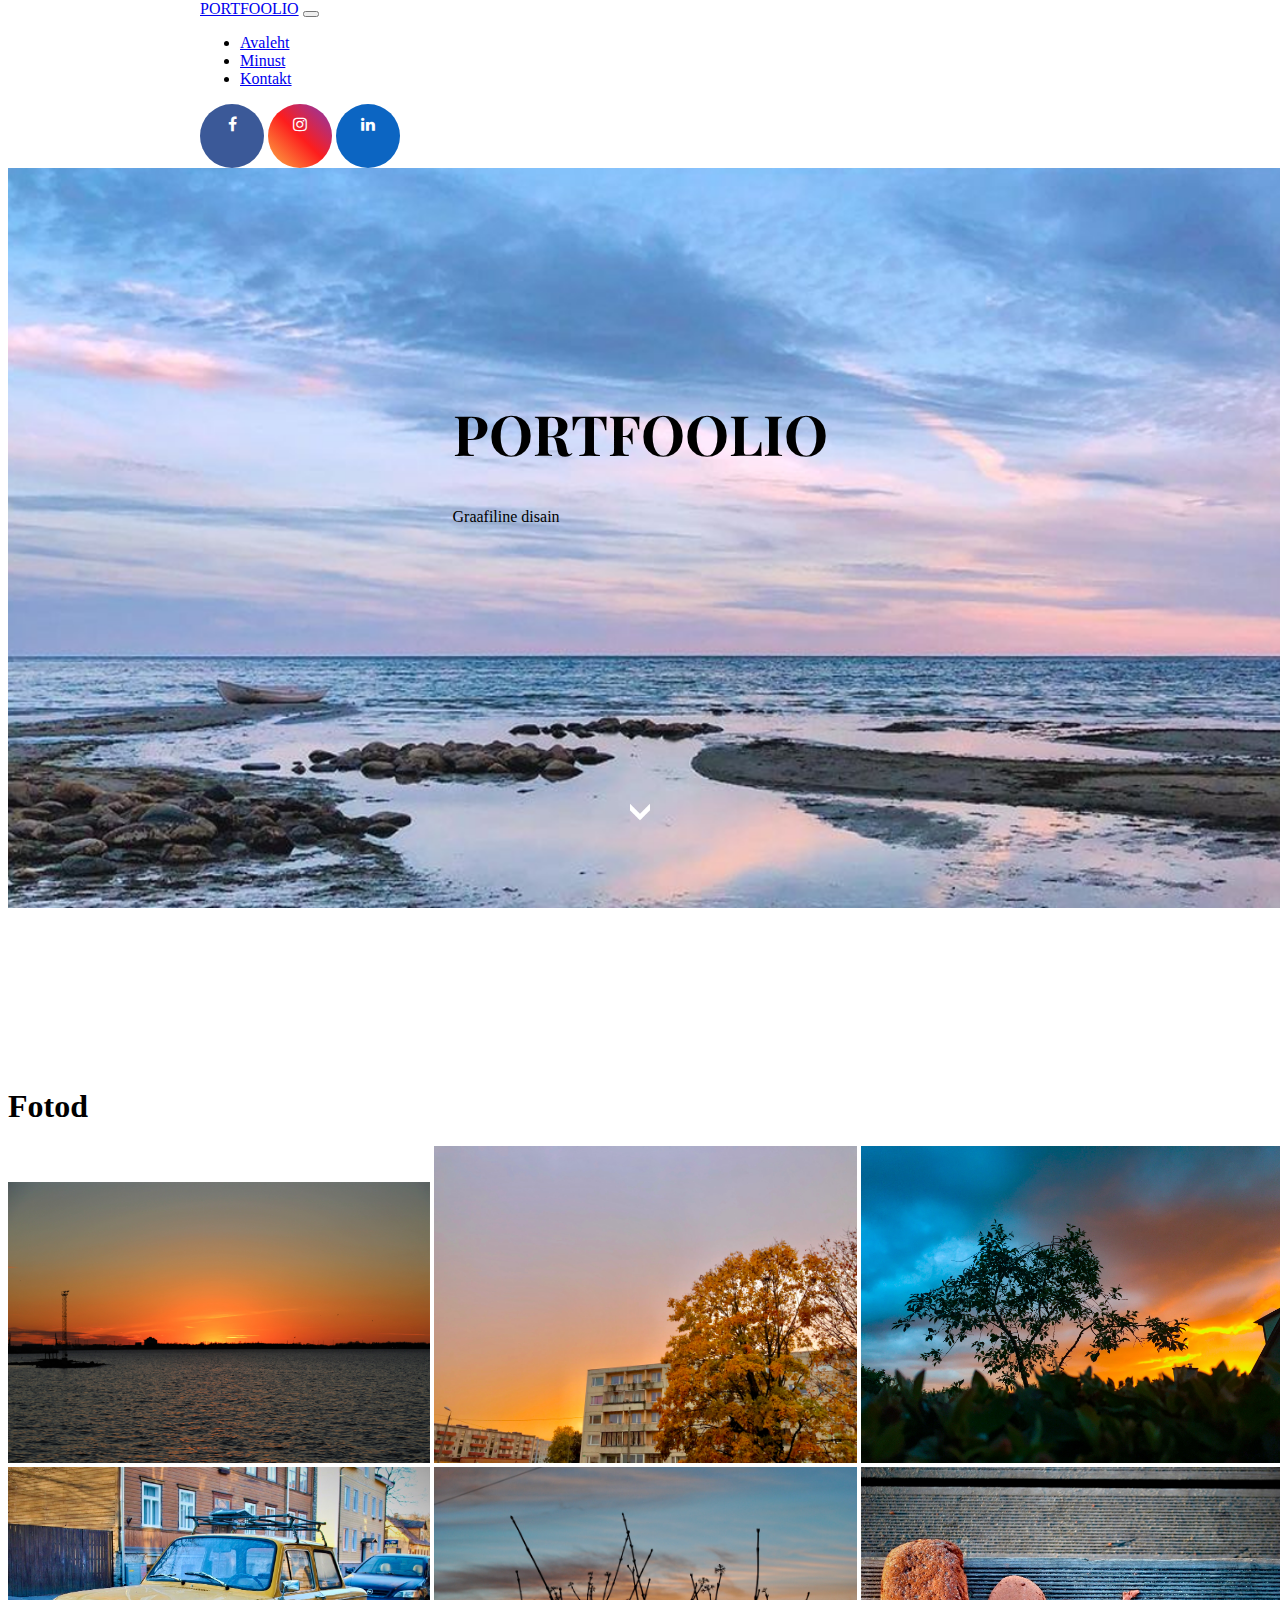
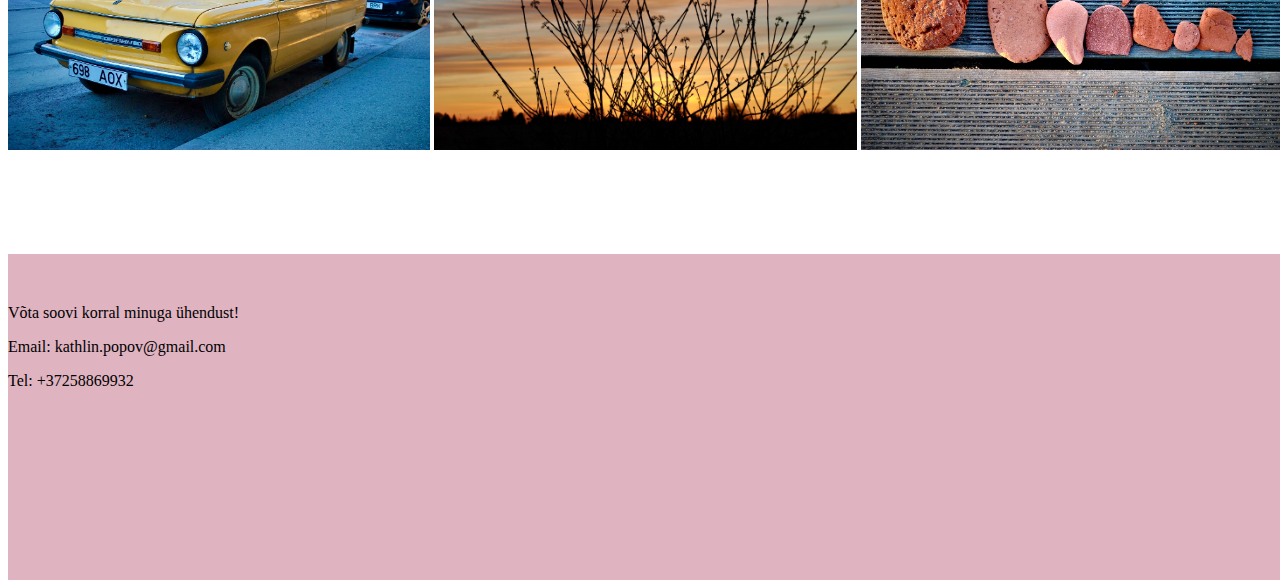
<file: index.html>
<!DOCTYPE html>
<html lang="en">

<head>
    <meta charset="UTF-8">
    <meta name="viewport" content="width=device-width, initial-scale=1.0">
    <link rel="stylesheet" href="https://cdn.jsdelivr.net/npm/bootstrap@4.5.3/dist/css/bootstrap.min.css"
        integrity="sha384-TX8t27EcRE3e/ihU7zmQxVncDAy5uIKz4rEkgIXeMed4M0jlfIDPvg6uqKI2xXr2" crossorigin="anonymous">
    <link rel="stylesheet" href="style.css">
    <link rel="stylesheet" href="https://cdnjs.cloudflare.com/ajax/libs/font-awesome/4.7.0/css/font-awesome.min.css">
    <title>PORTFOOLIO</title>

</head>

<body>
    <nav class="navbar navbar-expand-lg navbar-light my-container">
        <a class="navbar-brand" href="index.html">PORTFOOLIO</a>
        <button class="navbar-toggler" type="button" data-toggle="collapse" data-target="#navbarNav"
            aria-controls="navbarNav" aria-expanded="false" aria-label="Toggle navigation">
            <span class="navbar-toggler-icon"></span>
        </button>
        <div class="collapse navbar-collapse" id="navbarNav">
            <ul class="navbar-nav">
                <li class="nav-item active">
                    <a class="nav-link" href="index.html">Avaleht </a>
                </li>
                <li class="nav-item">
                    <a class="nav-link" href="about.html">Minust</a>
                </li>
                <li class="nav-item">
                    <a class="nav-link" href="kontakt.html">Kontakt</a>
                </li>
            </ul>
        </div>

        <div>
            <a href="https://www.facebook.com/kthlin.popov/" target="_blank" class="fa fa-facebook mx-md-1"></a>
            <a href="https://www.instagram.com/kathlinpopov/" target="_blank" class="fa fa-instagram mx-md-1"></a>
            <a href="https://www.linkedin.com/in/k%C3%A4thlin-popov-b579941a6/" target="_blank" class="fa fa-linkedin mx-md-1"></a>
        </div>

    </nav>

    <div id="front-page-title">
        <div>
            <h1 class="text-center font">PORTFOOLIO</h1>
            <p class="text-center" id="sub-title font">Graafiline disain</p>
        </div>
        <button id="down-arrow" onclick="scrollUnderFrontPageTitle()"><img src="images/nool-alla.png"
                alt="Nool"></button>
    </div>

    <main class="mt-5">

        <h1 class="text-uppercase mb-5 text-center">Fotod</h1>
        <div class="d-flex flex-wrap">
            <img class="gallery-image flex-fill" src="gallery/sunset.JPG" alt="Pilt">
            <img class="gallery-image flex-fill" src="gallery/orange.jpg" alt="Pilt">
            <img class="gallery-image flex-fill" src="gallery/coldhot.jpg" alt="Pilt">
            <img class="gallery-image flex-fill" src="gallery/car.jpg" alt="Pilt">
            <img class="gallery-image flex-fill" src="gallery/oks.jpg" alt="Pilt">
            <img class="gallery-image flex-fill" src="gallery/rocks.jpg" alt="Pilt">
        </div>

        </div>
    </main>

    <footer>
        <div class="container">
            <div class="row">
                <div id="footer-contact" class="col-md-6">
                    <p>Võta soovi korral minuga ühendust!</p>
                    <p>Email: kathlin.popov@gmail.com</p>
                    <p>Tel: +37258869932</p>
                </div>

                <div class="mapouter col-md-6">
                    <div class="gmap_canvas">
                        <iframe
                            src="https://maps.google.com/maps?q=Suur-S%C3%B5jam%C3%A4e%2010a%2C%2011415%20Tallinn&t=&z=15&ie=UTF8&iwloc=&output=embed">
                        </iframe>
                    </div>
                </div>
            </div>
        </div>

    </footer>


    <script src="https://code.jquery.com/jquery-3.5.1.slim.min.js"
        integrity="sha384-DfXdz2htPH0lsSSs5nCTpuj/zy4C+OGpamoFVy38MVBnE+IbbVYUew+OrCXaRkfj"
        crossorigin="anonymous"></script>
    <script src="https://cdn.jsdelivr.net/npm/bootstrap@4.5.3/dist/js/bootstrap.bundle.min.js"
        integrity="sha384-ho+j7jyWK8fNQe+A12Hb8AhRq26LrZ/JpcUGGOn+Y7RsweNrtN/tE3MoK7ZeZDyx"
        crossorigin="anonymous"></script>
    <script src="script.js"></script>
</body>

</html>
</file>
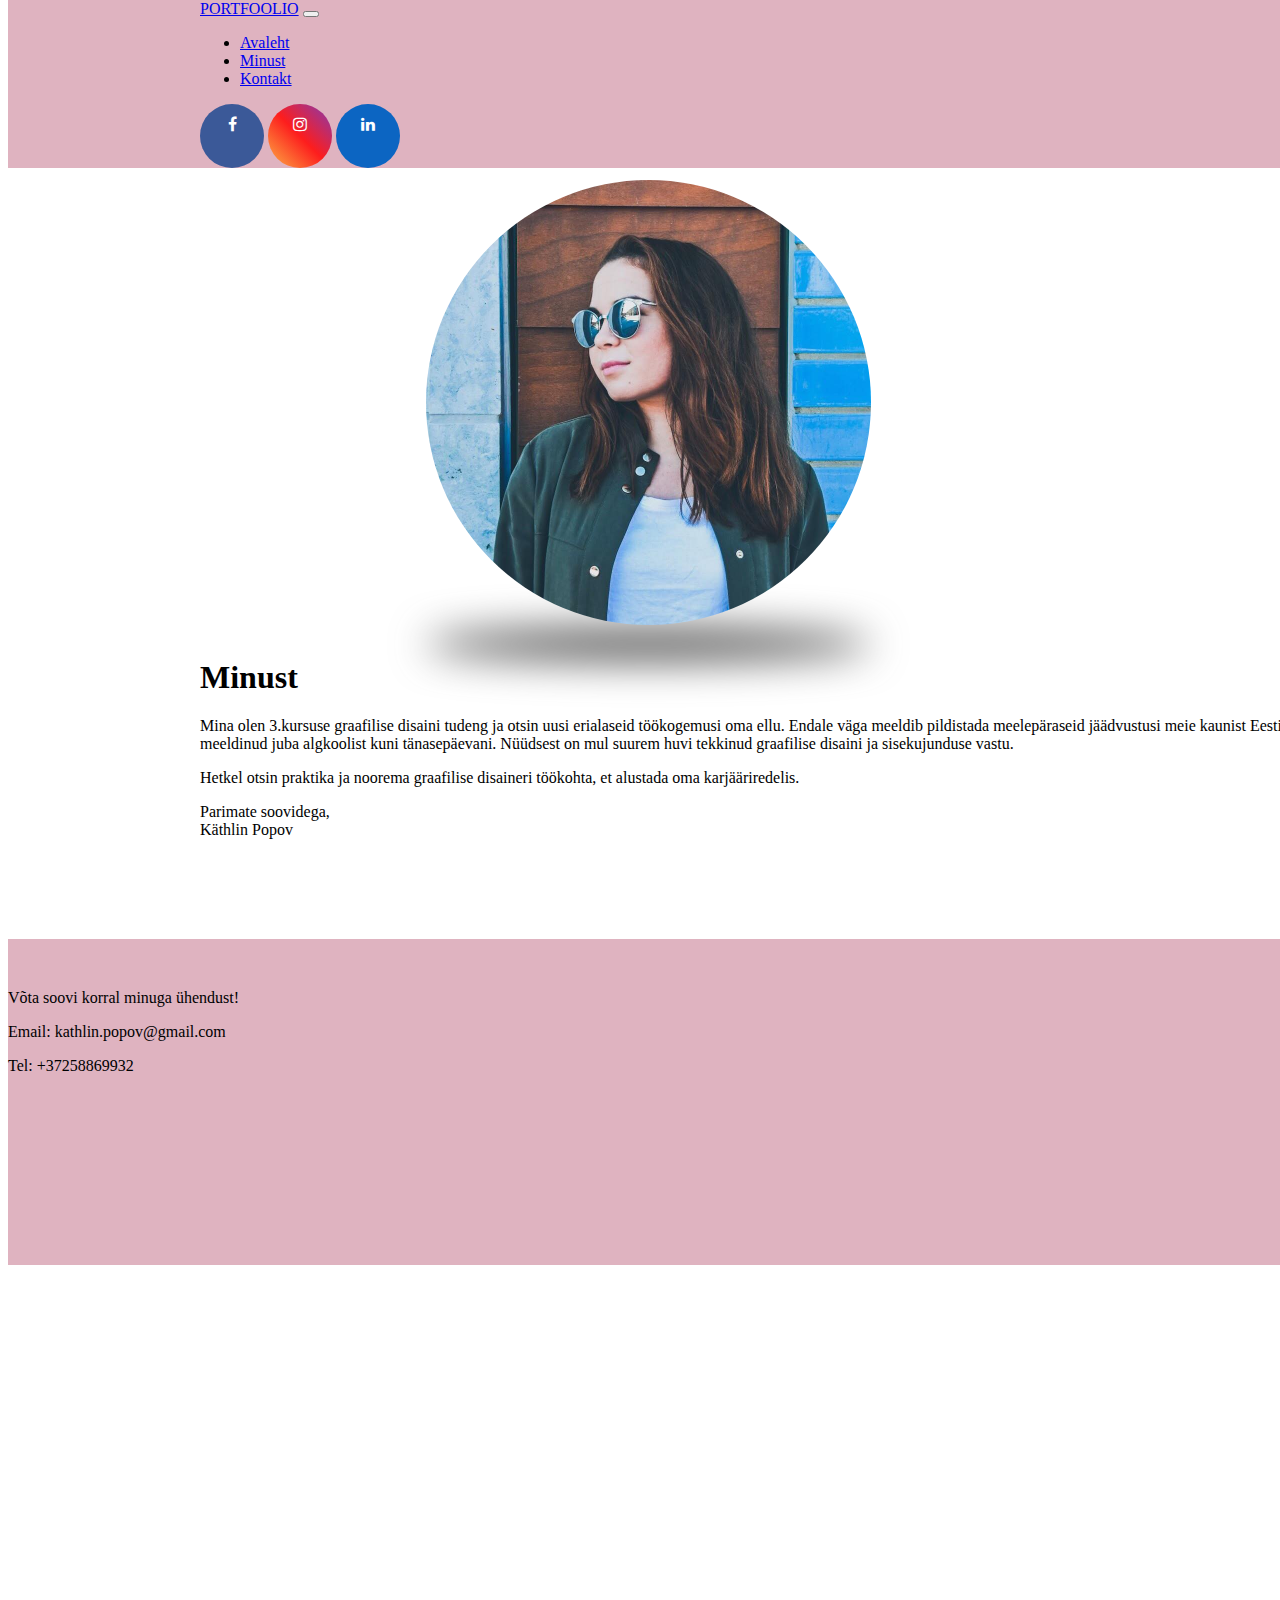
<file: about.html>
<!DOCTYPE html>
<html lang="en">

<head>
  <meta charset="UTF-8">
  <meta name="viewport" content="width=device-width, initial-scale=1.0">
  <link rel="stylesheet" href="https://cdn.jsdelivr.net/npm/bootstrap@4.5.3/dist/css/bootstrap.min.css"
    integrity="sha384-TX8t27EcRE3e/ihU7zmQxVncDAy5uIKz4rEkgIXeMed4M0jlfIDPvg6uqKI2xXr2" crossorigin="anonymous">
  <link rel="stylesheet" href="style.css">
  <link rel="stylesheet" href="https://cdnjs.cloudflare.com/ajax/libs/font-awesome/4.7.0/css/font-awesome.min.css">
  <title>Minust</title>
</head>

<body>

  <nav class="navbar navbar-expand-lg navbar-light my-container bg-pink">
    <a class="navbar-brand" href="index.html">PORTFOOLIO</a>
    <button class="navbar-toggler" type="button" data-toggle="collapse" data-target="#navbarNav"
      aria-controls="navbarNav" aria-expanded="false" aria-label="Toggle navigation">
      <span class="navbar-toggler-icon"></span>
    </button>
    <div class="collapse navbar-collapse" id="navbarNav">
      <ul class="navbar-nav">
        <li class="nav-item">
          <a class="nav-link" href="index.html">Avaleht </a>
        </li>
        <li class="nav-item active">
          <a class="nav-link" href="about.html">Minust</a>
        </li>
        <li class="nav-item">
          <a class="nav-link" href="kontakt.html">Kontakt</a>
        </li>
      </ul>
    </div>
    <div>
      <a href="https://www.facebook.com/kthlin.popov/" target="_blank" class="fa fa-facebook mx-md-1"></a>
      <a href="https://www.instagram.com/kathlinpopov/" target="_blank" class="fa fa-instagram mx-md-1"></a>
      <a href="https://www.linkedin.com/in/k%C3%A4thlin-popov-b579941a6/" target="_blank" class="fa fa-linkedin mx-md-1"></a>
    </div>
  </nav>

  <main>
    <div class="tm-grid-expand uk-child-width-1-1 uk-grid-margin uk-grid uk-grid-stack" uk-grid="">
      <div class="uk-width-1-1@m uk-first-column">
      <div class="uk-margin uk-text-center uk-scrollspy-inview " uk-scrollspy-class="uk-animation-fade" style="">
              <div class="uk-box-shadow-bottom"><img class="el-image uk-border-circle" alt="Käthlin Popov" data-src="images/profiil.jpg" data-srcset="images/profiil.jpg 300w, images/profiil.jpg 600w" data-sizes="(min-width: 300px) 300px" data-width="300" data-height="300" uk-img="" sizes="(min-width: 300px) 300px" srcset="images/profiil.jpg 300w, images/profiil.jpg 600w" src="images/profiil.jpg"></div>
      </div>
      </div>
    <div class="my-container">
      <h1 class="text-CapiTaliZed mb-5">Minust</h1>
      <div class="row">
        <div class="col-md">
          <p>Mina olen 3.kursuse graafilise disaini tudeng ja otsin uusi erialaseid töökogemusi oma ellu. Endale väga meeldib pildistada meelepäraseid jäädvustusi meie kaunist Eestimaa loodusest.
            Pildistada on meeldinud juba algkoolist kuni tänasepäevani. Nüüdsest on mul suurem huvi tekkinud graafilise disaini ja sisekujunduse vastu.</p>
          <p> Hetkel otsin praktika ja noorema graafilise disaineri töökohta, et alustada oma karjääriredelis.</p>
          <p>Parimate soovidega,<br>
            Käthlin Popov
          </p>
        </div>
      </div>

    </div>
  </main>

  <footer>
    <div class="container">
      <div class="row">
        <div id="footer-contact" class="col-md-6">
          <p>Võta soovi korral minuga ühendust!</p>
          <p>Email: kathlin.popov@gmail.com</p>
          <p>Tel: +37258869932</p>
        </div>

        <div class="mapouter col-md-6">
          <div class="gmap_canvas">
            <iframe
              src="https://maps.google.com/maps?q=Suur-S%C3%B5jam%C3%A4e%2010a%2C%2011415%20Tallinn&t=&z=15&ie=UTF8&iwloc=&output=embed">
            </iframe>
          </div>
        </div>
      </div>
    </div>

  </footer>

  <script src="https://code.jquery.com/jquery-3.5.1.slim.min.js"
    integrity="sha384-DfXdz2htPH0lsSSs5nCTpuj/zy4C+OGpamoFVy38MVBnE+IbbVYUew+OrCXaRkfj"
    crossorigin="anonymous"></script>
  <script src="https://cdn.jsdelivr.net/npm/bootstrap@4.5.3/dist/js/bootstrap.bundle.min.js"
    integrity="sha384-ho+j7jyWK8fNQe+A12Hb8AhRq26LrZ/JpcUGGOn+Y7RsweNrtN/tE3MoK7ZeZDyx"
    crossorigin="anonymous"></script>
</body>

</html>
</file>
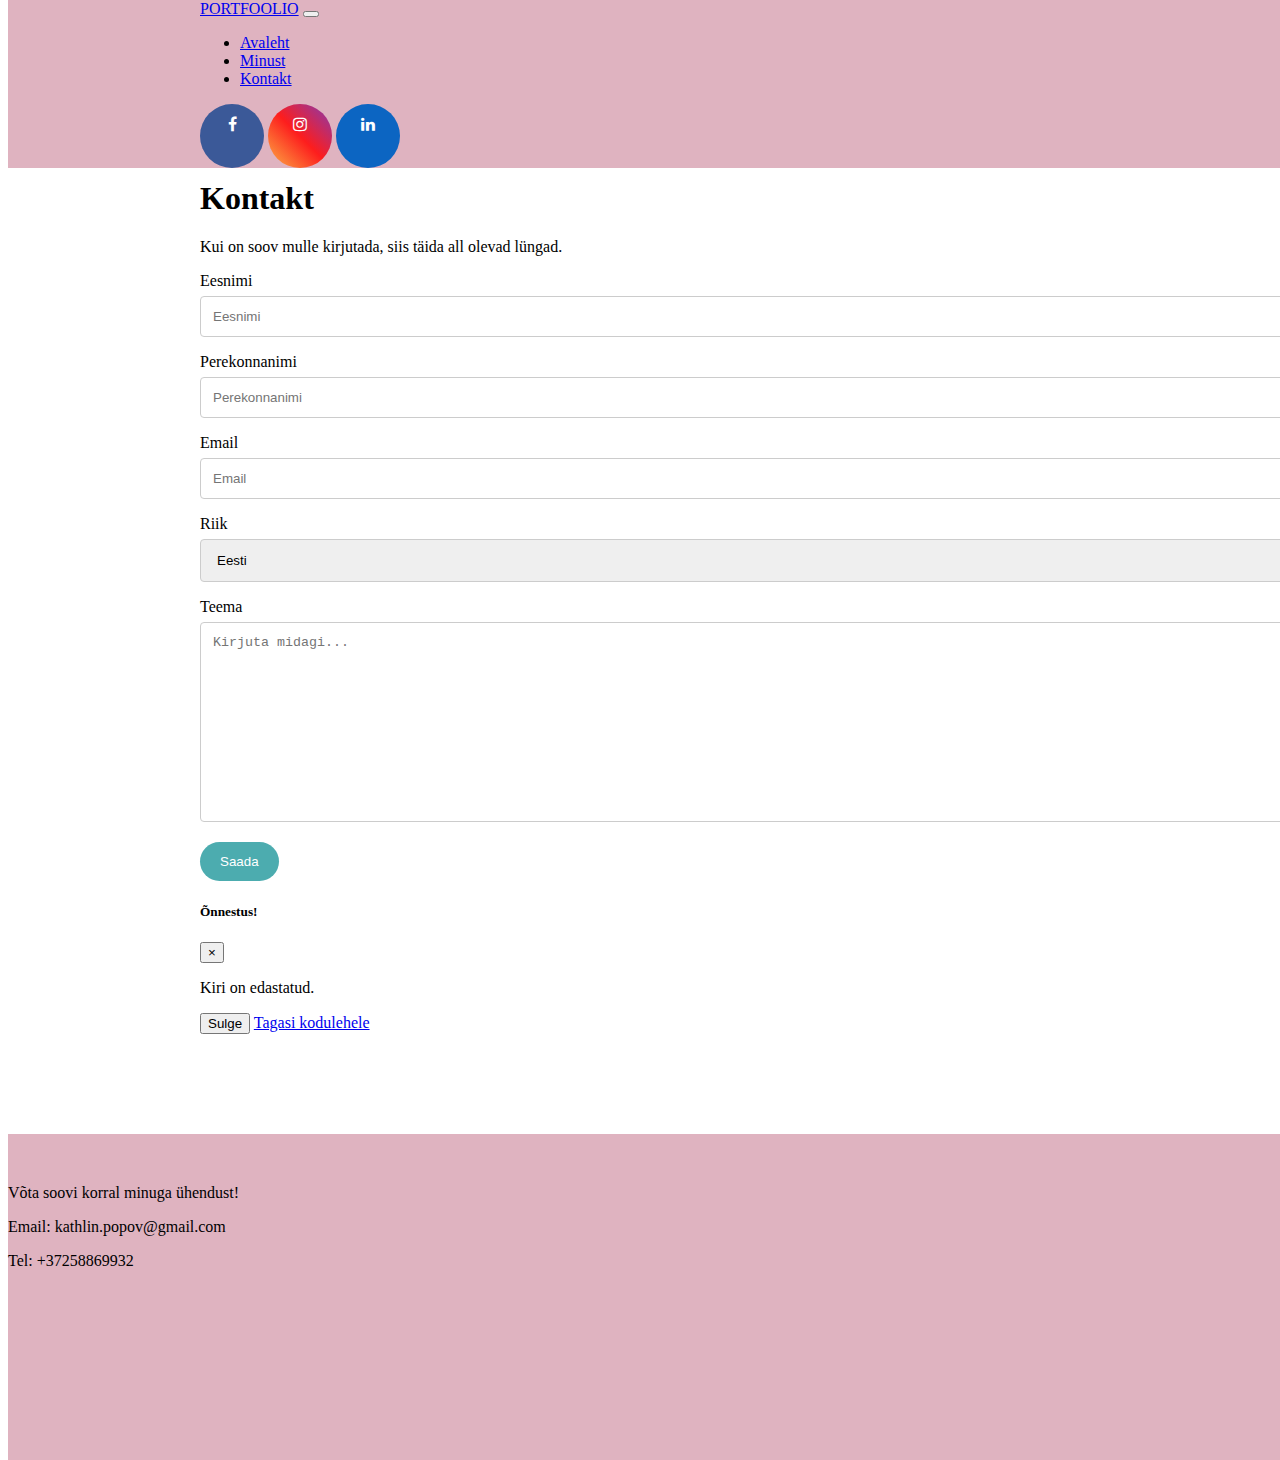
<file: kontakt.html>
<!DOCTYPE html>
<html lang="en">

<head>
  <meta charset="UTF-8">
  <meta name="viewport" content="width=device-width, initial-scale=1.0">
  <link rel="stylesheet" href="https://cdn.jsdelivr.net/npm/bootstrap@4.5.3/dist/css/bootstrap.min.css"
    integrity="sha384-TX8t27EcRE3e/ihU7zmQxVncDAy5uIKz4rEkgIXeMed4M0jlfIDPvg6uqKI2xXr2" crossorigin="anonymous">
  <link rel="stylesheet" href="style.css">
  <link rel="stylesheet" href="https://cdnjs.cloudflare.com/ajax/libs/font-awesome/4.7.0/css/font-awesome.min.css">
  <title>Minust</title>
</head>

<body>

  <nav class="navbar navbar-expand-lg navbar-light my-container bg-pink">
    <a class="navbar-brand" href="index.html">PORTFOOLIO</a>
    <button class="navbar-toggler" type="button" data-toggle="collapse" data-target="#navbarNav"
      aria-controls="navbarNav" aria-expanded="false" aria-label="Toggle navigation">
      <span class="navbar-toggler-icon"></span>
    </button>
    <div class="collapse navbar-collapse" id="navbarNav">
      <ul class="navbar-nav">
        <li class="nav-item">
          <a class="nav-link" href="index.html">Avaleht</a>
        </li>
        <li class="nav-item">
          <a class="nav-link" href="about.html">Minust</a>
        </li>
        <li class="nav-item active">
          <a class="nav-link" href="kontakt.html">Kontakt</a>
        </li>
      </ul>
    </div>

    <div>
      <a href="https://www.facebook.com/kthlin.popov/" class="fa fa-facebook mx-md-1"></a>
      <!-- m = margin, x = horisontaalne, md = paneb margini alates keskmisest ekraani suurusest -->
      <a href="https://www.instagram.com/kathlinpopov/" class="fa fa-instagram mx-md-1"></a>
      <a href="https://www.linkedin.com/in/k%C3%A4thlin-popov-b579941a6/" target="_blank" class="fa fa-linkedin mx-md-1"></a>
    </div>
  </nav>

  <main>
    <div class="my-container">
      <h1 class="text-uppercase mb-5">Kontakt</h1>
      <p>Kui on soov mulle kirjutada, siis täida all olevad lüngad.</p>
      <div>
        <form action=" " method="POST">

          <label for="fname">Eesnimi</label>
          <input type="text" id="fname" name="firstname" placeholder="Eesnimi" required>

          <label for="lname">Perekonnanimi</label>
          <input type="text" id="lname" name="lastname" placeholder="Perekonnanimi" required>

          <label for="lname">Email</label>
          <input type="email" id="email" name="email" placeholder="Email" required>

          <label for="country">Riik</label>
          <select id="country" name="country">
            <option value="Eesti">Eesti</option>
            <option value="Soome">Soome</option>
            <option value="Vene">Vene</option>
          </select>

          <label for="subject">Teema</label>
          <textarea id="subject" name="subject" placeholder="Kirjuta midagi..." style="height:200px"
            required></textarea>

          <input type="submit" value="Saada">

          <div class="modal" tabindex="-1" id="confirmation-modal">
            <div class="modal-dialog">
              <div class="modal-content">
                <div class="modal-header">
                  <h5 class="modal-title text-success">Õnnestus!</h5>
                  <button type="button" class="close" data-dismiss="modal" aria-label="Close">
                    <span aria-hidden="true">&times;</span>
                  </button>
                </div>
                <div class="modal-body">
                  <p>Kiri on edastatud.</p>
                </div>
                <div class="modal-footer">
                  <button type="button" class="btn btn-secondary" data-dismiss="modal">Sulge</button>
                  <a href="index.html" class="btn btn-primary">Tagasi kodulehele</a>
                </div>
              </div>
            </div>
          </div>


        </form>
      </div>
    </div>
  </main>
  <footer>
    <div class="container">
      <div class="row">
        <div id="footer-contact" class="col-md-6">
          <p>Võta soovi korral minuga ühendust!</p>
          <p>Email: kathlin.popov@gmail.com</p>
          <p>Tel: +37258869932</p>
        </div>

        <div class="mapouter col-md-6">
          <div class="gmap_canvas">
            <iframe
              src="https://maps.google.com/maps?q=Suur-S%C3%B5jam%C3%A4e%2010a%2C%2011415%20Tallinn&t=&z=15&ie=UTF8&iwloc=&output=embed">
            </iframe>
          </div>
        </div>
      </div>
    </div>

  </footer>
  <script src="https://code.jquery.com/jquery-3.5.1.slim.min.js"
    integrity="sha384-DfXdz2htPH0lsSSs5nCTpuj/zy4C+OGpamoFVy38MVBnE+IbbVYUew+OrCXaRkfj"
    crossorigin="anonymous"></script>
  <script src="https://cdn.jsdelivr.net/npm/bootstrap@4.5.3/dist/js/bootstrap.bundle.min.js"
    integrity="sha384-ho+j7jyWK8fNQe+A12Hb8AhRq26LrZ/JpcUGGOn+Y7RsweNrtN/tE3MoK7ZeZDyx"
    crossorigin="anonymous"></script>
  <script src="script.js"></script>
</body>

</html>
</file>
<file: style.css>
@import url('https://fonts.googleapis.com/css2?family=Dosis:wght@600&family=Playfair+Display&display=swap');
.font {
    font-family: 'Dosis', sans-serif;
    font-family: 'Playfair Display', serif;
}

html, body {
    width: 100%;
    height: 100%;
    scroll-behavior: smooth;
}

#front-page-title {
    width: 100%;
    height: 100%;
    background-image: url("images/avapilt.png");
    background-size: cover;
    background-repeat: no-repeat;
    background-position: center;
}

#front-page-title h1 {
    font-size: calc(30px + 2vw);
    /* Hack mis muudab teksti suurust normaalselt vastavalt ekraani laiusele https://stackoverflow.com/a/37836926 */
    /* font-size: 4vw; - See muudaks teksti suurust liiga palju, tekst muutuks väikese ekraaniga liiga väikseks */
    /* font-size: 70px; - See hoiab teksti suurust ühena */
}

#front-page-title div {
    position: absolute;
    left: 50%;
    top: 50%;
    transform: translate(-50%, -50%);
}

#sub-title {
    margin-top: 50px;
}

nav {
    top: 0;
    position: fixed !important;
    background-color: white;
    z-index: 1;
}

.bg-pink {
    background-color: #dfb3c0;
}

.my-container {
    width: 100%;
    padding-left: 15% !important;
    padding-right: 15% !important;
}

main {
    margin-top: 180px;
}

input[type=text], input[type=email], select, textarea {
    width: 100%;
    padding: 12px;
    border: 1px solid #ccc;
    border-radius: 4px;
    box-sizing: border-box;
    margin-top: 6px;
    margin-bottom: 16px;
    resize: vertical
}

input[type=submit] {
    background-color: #4cacaf;
    color: white;
    padding: 12px 20px;
    border: none;
    border-radius: 100px;
    cursor: pointer;
    outline: none;
}

input[type=submit]:hover {
    background-color: #45a049;
}

.fa {
    /* margin: 10px; */
    padding: 12px;
    width: 40px;
    height: 40px;
    text-align: center;
    text-decoration: none;
    border-radius: 50%;
    color: white;
}

.fa:hover {
    opacity: 0.7;
    color: white;
    text-decoration: none;
}

.fa-facebook {
    background: #3B5998;
}

.fa-instagram {
    background-image: linear-gradient(to bottom left, #833ab4, #fd1d1d, #fcb045);
}

.fa-linkedin 
{
    background: #0c65c2;
}

.mapouter {
    text-align: right;
}

.gmap_canvas {
    overflow: hidden;
    height: 100%;
    width: 100%;
}

.gmap_canvas iframe {
    height: 100%;
    width: 100%;
    border: none;
    border-radius: 10px;
}

footer {
    width: 100%;
    background-color: #dfb3c0;
    padding-top: 20px;
    padding-bottom: 20px;
    margin-top: 100px;
}

#footer-contact {
    margin-top: 30px;
}

#down-arrow {
    background: none;
    border: none;
    outline: none;
    position: absolute;
    bottom: 60px;
    padding: 15px;
    border-radius: 100%;
    left: 50%;
    transform: translate(-50%, 0);
}

#down-arrow img {
    width: 20px;
    height: 20px;
}

#down-arrow:hover {
    background-color: rgba(0, 0, 0, 0.7);
    /* bottom: 50px; */
}

.gallery-image {
    width: 33%;
}

.uk-box-shadow-bottom {
    display: inline-block;
    position: relative;
    z-index: 0;
    max-width: 100%;
    vertical-align: middle;
}
.uk-border-circle {
    border-radius: 50%;
}
.uk-text-center {
    text-align: center!important;
}
.uk-margin {
    margin-bottom: 30px;
}
.uk-box-shadow-bottom::after {
    content: '';
    position: absolute;
    bottom: -30px;
    left: 0;
    right: 0;
    z-index: -1;
    height: 30px;
    border-radius: 100%;
    background: #444;
    filter: blur(20px);
    will-change: filter;
}
</file>
